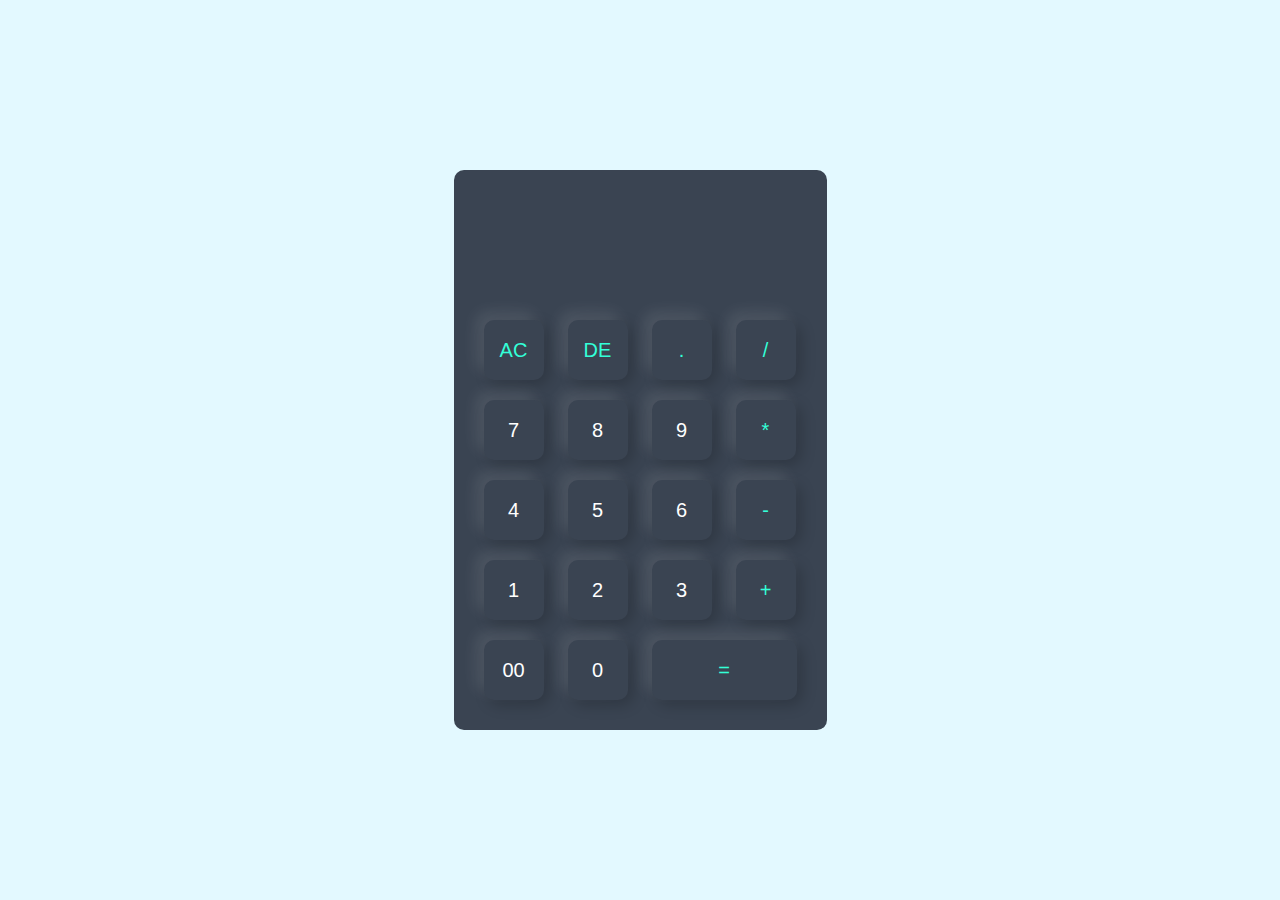
<file: Calculator/index.html>
<!DOCTYPE html>
<html lang="en">
<head>
    <meta charset="UTF-8">
    <meta name="viewport" content="width=device-width, initial-scale=1.0">
    <link rel="stylesheet" href="style.css">
    <title>Calculator</title>
</head>
<body>
    <div class="container">
        <div class="calculator">
        <form>
        <div class="display">
        <input type="text" name="display">
        </div>
        <div>
            <input type="button" value="AC" onclick="display.value=''" class="operator">
            <input type="button" value="DE" onclick="display.value=display.value.toString().slice(0,-1)"  class="operator">
            <input type="button" value="."  onclick="display.value+='.'"  class="operator">
            <input type="button" value="/"  onclick="display.value+='/'"  class="operator">
        </div>
        <div>
            <input type="button" value="7" onclick="display.value+='7'">
            <input type="button" value="8" onclick="display.value+='8'">
            <input type="button" value="9" onclick="display.value+='9'">
            <input type="button" value="*" onclick="display.value+='*'"  class="operator">
        </div>
        <div>
            <input type="button" value="4" onclick="display.value+='4'">
            <input type="button" value="5" onclick="display.value+='5'">
            <input type="button" value="6" onclick="display.value+='6'">
            <input type="button" value="-" onclick="display.value+='-'"  class="operator">
        </div>
        <div>
            <input type="button" value="1" onclick="display.value+='1'">
            <input type="button" value="2" onclick="display.value+='2'">
            <input type="button" value="3" onclick="display.value+='3'">
            <input type="button" value="+" onclick="display.value+='+'"  class="operator">
        </div>
        <div>
            <input type="button" value="00" onclick="display.value+='00'">
            <input type="button" value="0"  onclick="display.value+='0'">
            <input type="button" value="="  onclick="display.value=eval(display.value)" class="equal operator">
        </div>
        </form>
        </div>
    </div>
</body>
</html>
</file>
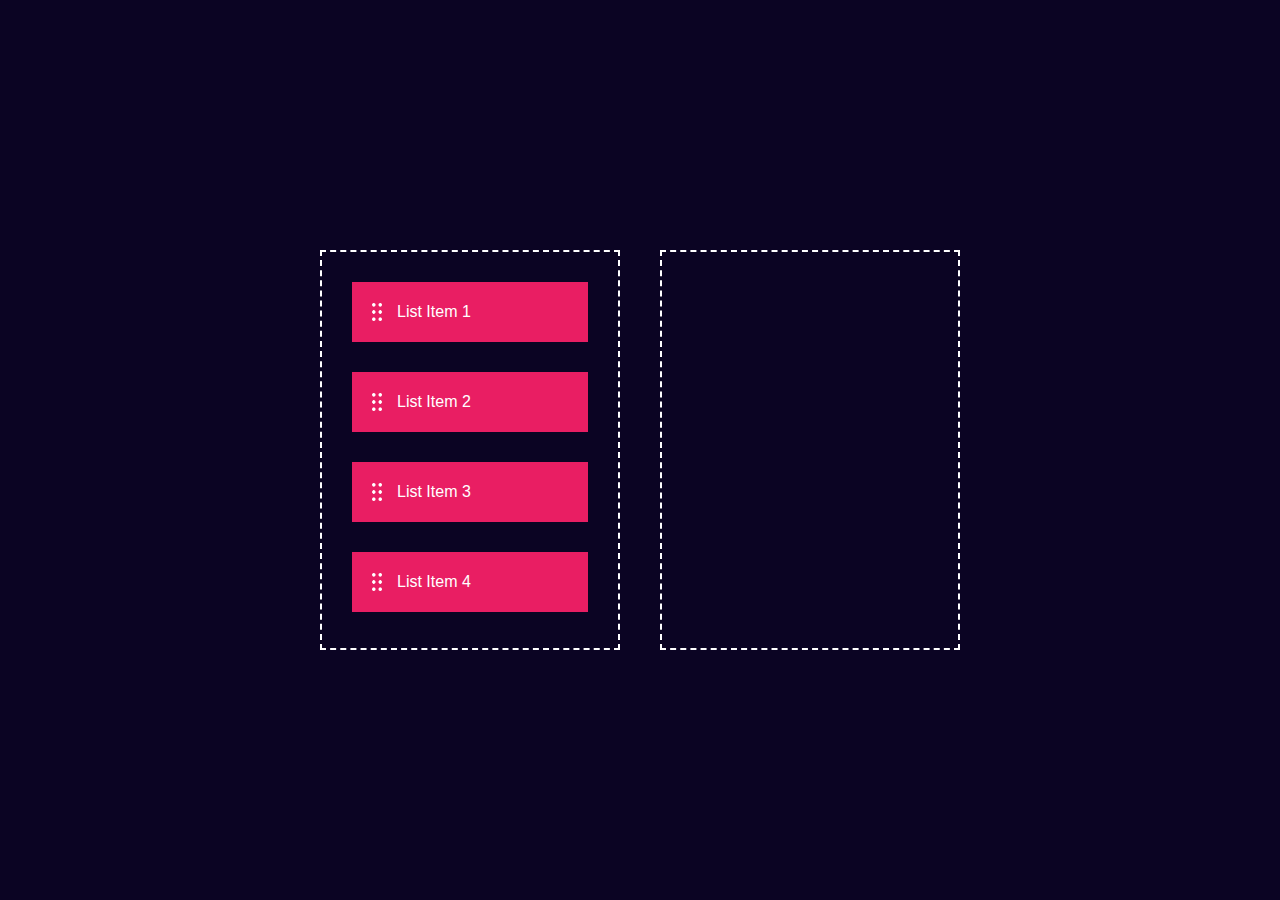
<file: Drag-Drop/index.html>
<!DOCTYPE html>
<html lang="en">
<head>
    <meta charset="UTF-8">
    <meta name="viewport" content="width=device-width, initial-scale=1.0">
    <link rel="stylesheet" href="style.css"></link>
    <title>Drag&Drop</title>
</head>
<body>
    <div class="container">
        <div id="left">
            <div class="list" draggable="true"><img src="images/drag_drop_icon.png" alt="drag icon">List Item 1</div>
            <div class="list" draggable="true"><img src="images/drag_drop_icon.png" alt="drag icon">List Item 2</div>
            <div class="list" draggable="true"><img src="images/drag_drop_icon.png" alt="drag icon">List Item 3</div>
            <div class="list" draggable="true"><img src="images/drag_drop_icon.png" alt="drag icon">List Item 4</div>
        </div>
        <div id="right"></div>
    </div>
    <script src="main.js"></script>
</body>
</html>
</file>
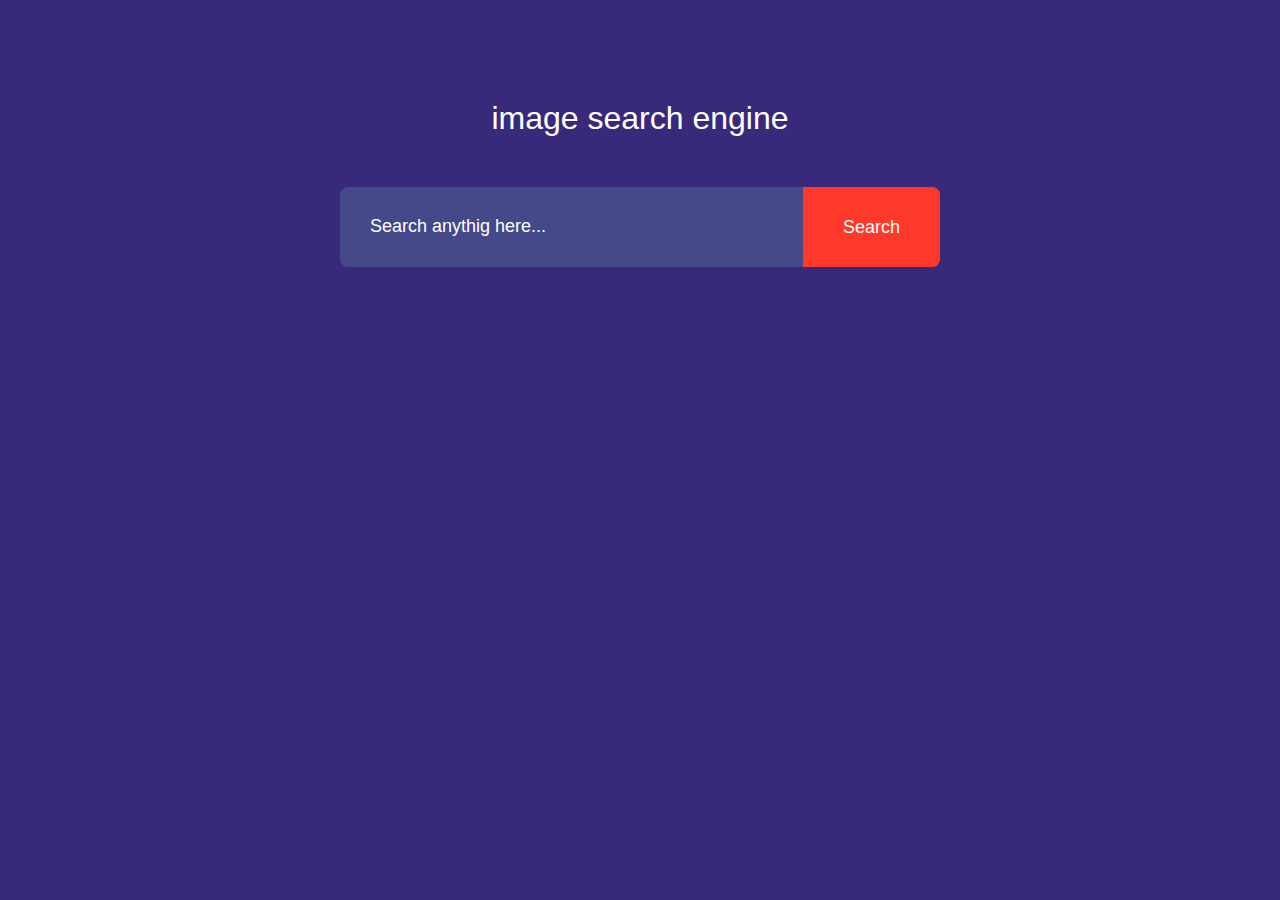
<file: Image Search Engine/index.html>
<!DOCTYPE html>
<html lang="en">
<head>
    <meta charset="UTF-8">
    <meta name="viewport" content="width=device-width, initial-scale=1.0">
    <link rel="stylesheet" href="./style.css"></link>
    <title>Image Search Engine</title>
</head>
<body>
    <h1>image search engine</h1>
    <form id="search-form">
        <input type="text" id="search-box" placeholder="Search anythig here...">
        <button>Search</button>
    </form>
    <div id="search-result"></div>
    <button id="show-more-btn">Show More</button>
    <script src="main.js"></script>
</body>
</html>
</file>
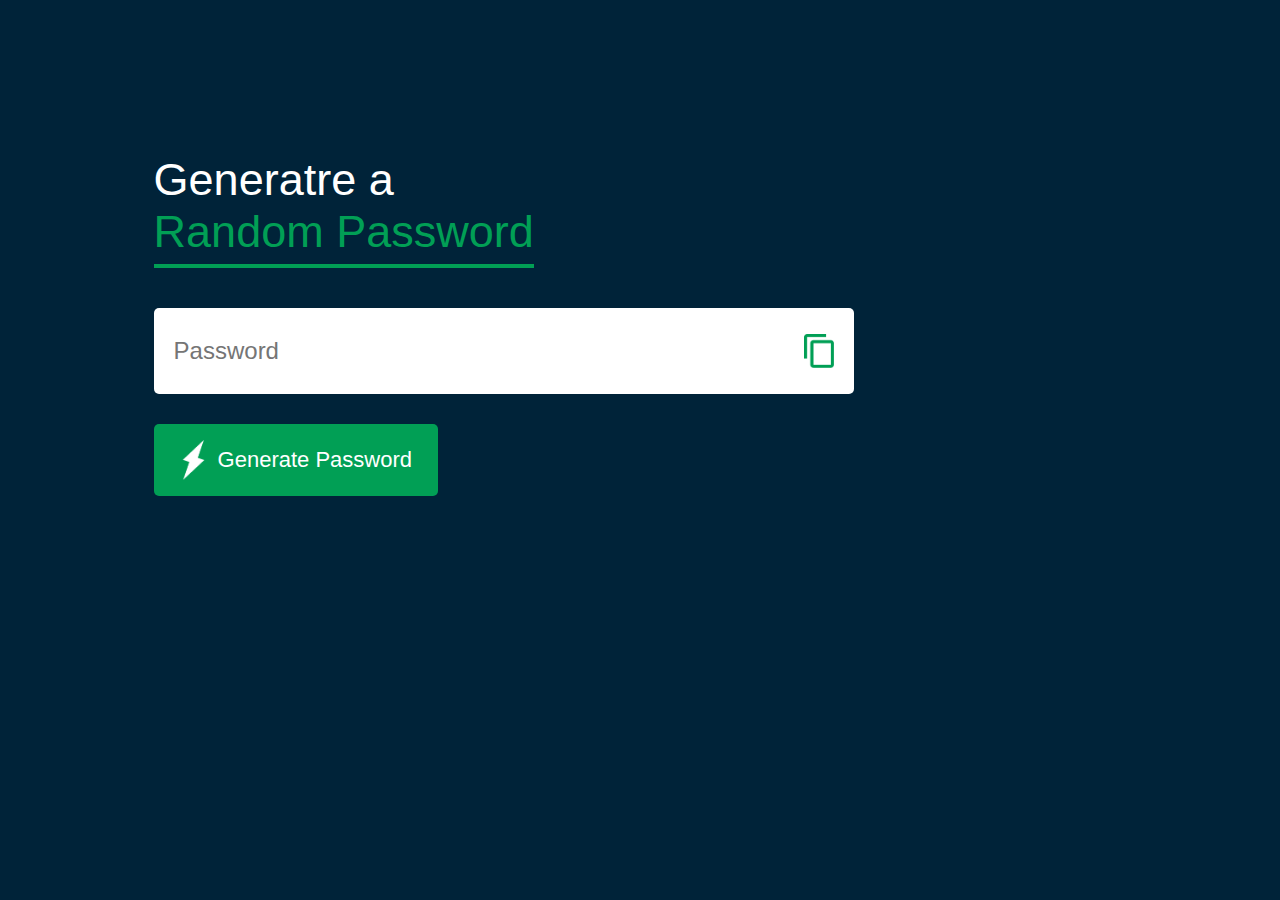
<file: Password_Generator/index.html>
<!DOCTYPE html>
<html lang="en">
<head>
    <meta charset="UTF-8">
    <meta name="viewport" content="width=device-width, initial-scale=1.0">
    <link rel="stylesheet" href="style.css">
    <title>Randow Password Generator</title>
</head>
<body>
   <div class="container">
     <h1>Generatre a <br><span>Random Password</span></h1>
     <div class="display">
        <input type="text" id="password" placeholder="Password">
        <img src="./images/copy.png" alt="copy icon" onclick="copyPassword()">
     </div>
     <button onclick=createPassword()><img src="./images/generate.png" alt="generate icon">Generate Password</button>
   </div> 
   <script src="main.js"></script>
</body>
</html>
</file>
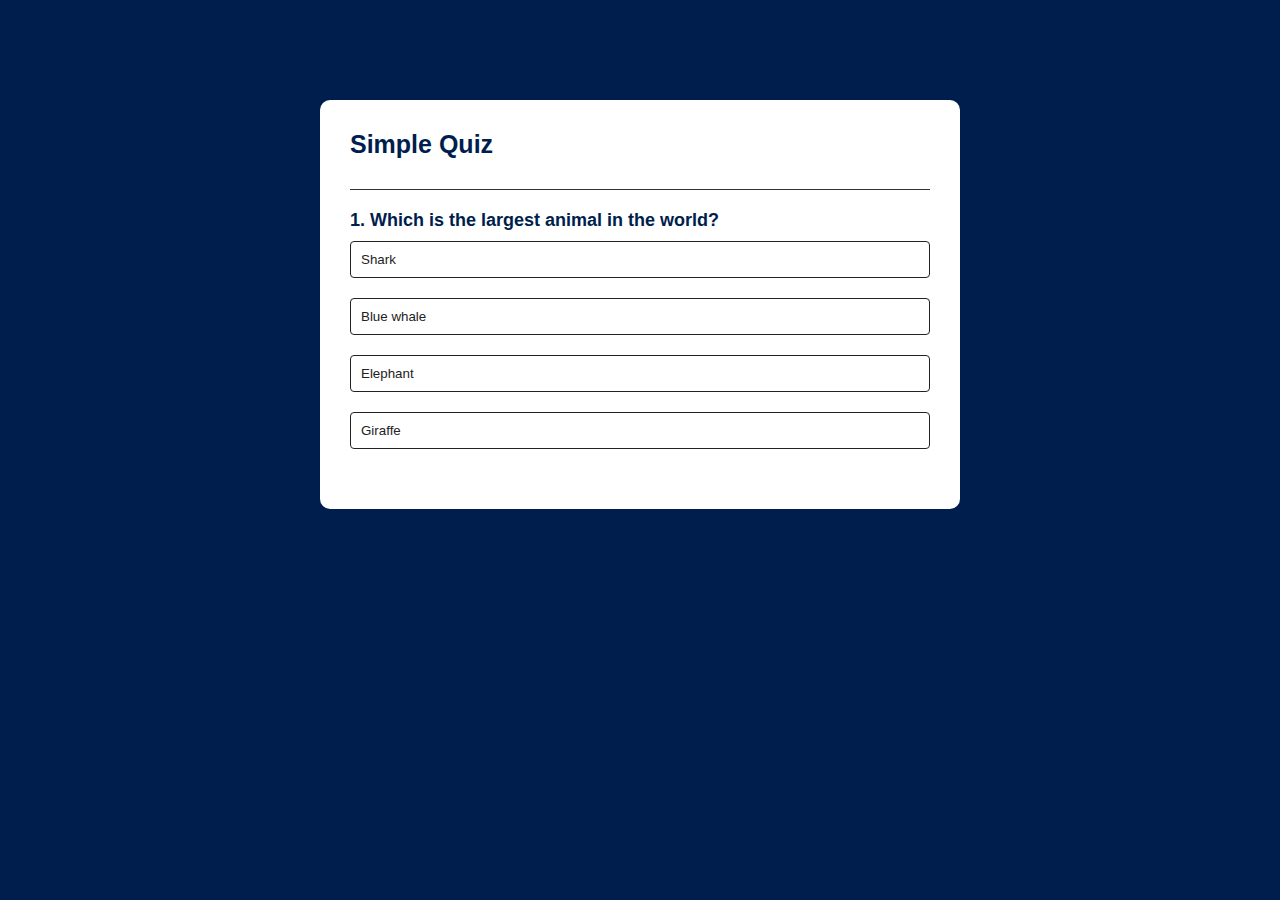
<file: Quiz-App/index.html>
<!DOCTYPE html>
<html lang="en">
<head>
    <meta charset="UTF-8">
    <meta name="viewport" content="width=device-width, initial-scale=1.0">
    <link rel="stylesheet" href="style.css"><link>
    <title>Quiz-App</title>
</head>
<body>
    <div class="app">
        <h1>Simple Quiz</h1>
        <div class="quiz">
            <h2 id="question">Question goes here</h2>
            <div id="answer-buttons">
            </div>
            <button id="next-btn">Next</button>
        </div>
    </div>

    <script src="main.js"></script>
</body>
</html>
</file>
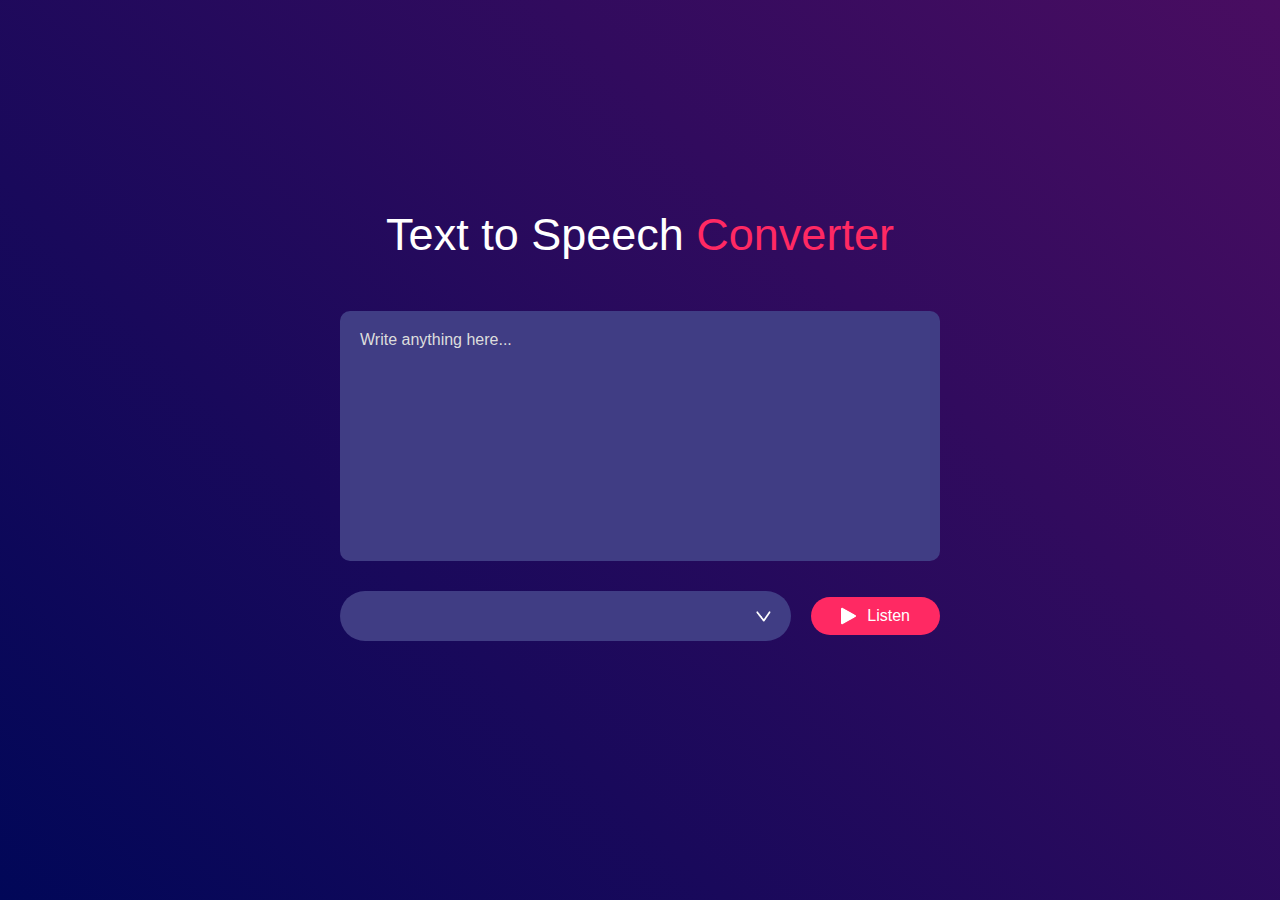
<file: Text-to-Speech/index.html>
<!DOCTYPE html>
<html lang="en">
<head>
    <meta charset="UTF-8">
    <meta name="viewport" content="width=device-width, initial-scale=1.0">
    <link rel="stylesheet" href="style.css"></link>
    <title>Text-to-Speech App</title>
</head>
<body>
    <div class="hero">
        <h1>Text to Speech <span>Converter</span></h1>
        <textarea placeholder="Write anything here..."></textarea>
        <div class="row">
            <select name="" id=""></select>
            <button><img src="images/play.png" alt="play icon">Listen</button>
        </div>
    </div>
    <script src="main.js"></script>
</body>
</html>
</file>
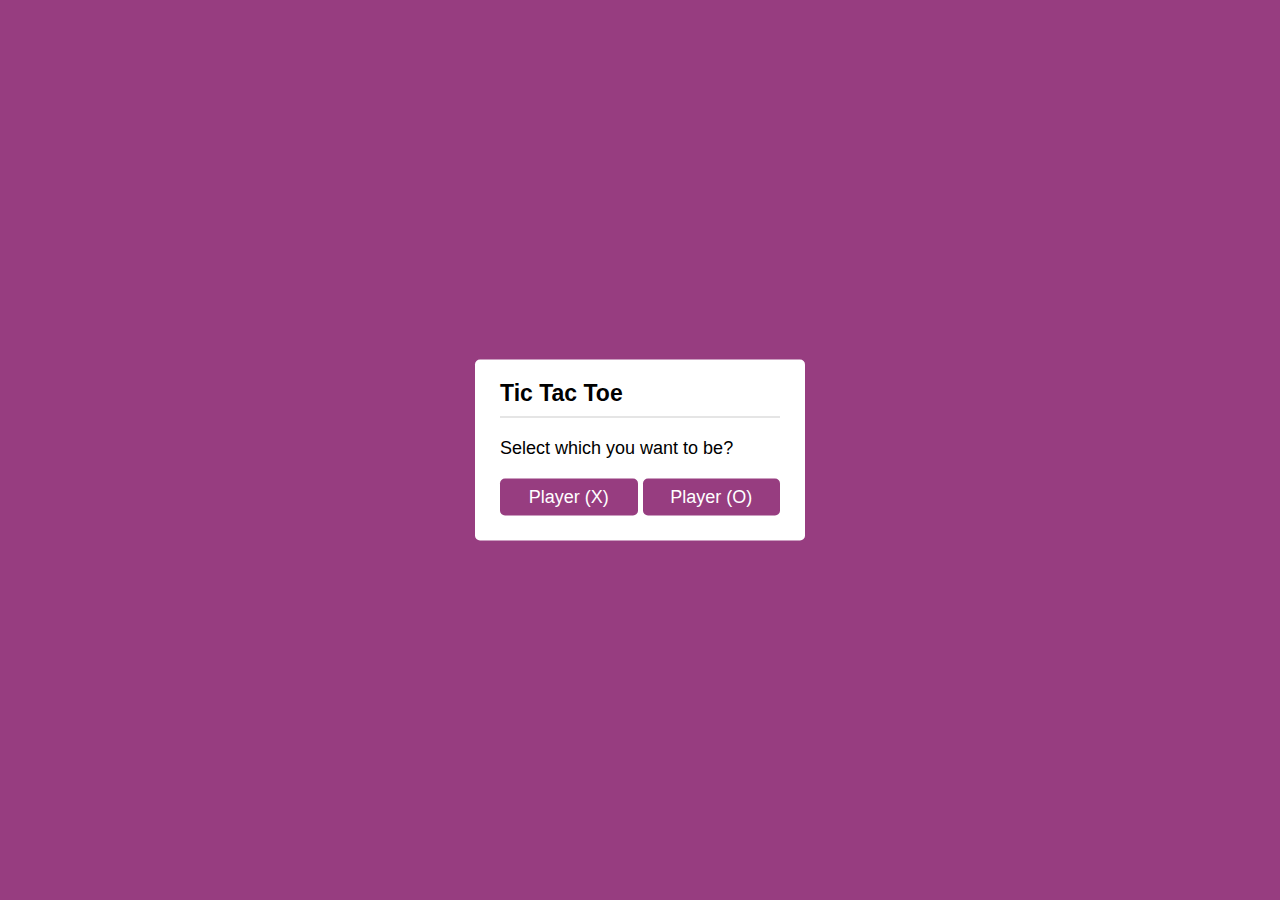
<file: Tic Tac Toe Game/index.html>
<!DOCTYPE html>
<html lang="en">
<head>
    <meta charset="UTF-8">
    <meta name="viewport" content="width=device-width, initial-scale=1.0">
    <link rel="stylesheet" href="style.css">
    <link rel="stylesheet" href="https://cdnjs.cloudflare.com/ajax/libs/font-awesome/6.0.0-beta3/css/all.min.css">
    <title>Tic Tac Toe Game</title>
</head>
<body>
    <!-- select Box -->
    <div class="select-box">
        <h1>Tic Tac Toe</h1>
        <div class="content">
            <div class="title">Select which you want to be?</div>
            <div class="options">
                <button class="playerX">Player (X)</button>
                <button class="playerO">Player (O)</button>
            </div>
        </div>
    </div>
    <!-- playboard Section -->
    <div class="play-board">
        <div class="details">
            <div class="players">
               <span class="Xturn">X's turn</span>
               <span class="Oturn">O's turn</span>
               <div class="slider"></div>
            </div>
        </div>
    <div class="paly-area">
        <section>
            <span class="box1"></span>
            <span class="box2"></span>
            <span class="box3"></span>
        </section>
        <section>
            <span class="box4"></span>
            <span class="box5"></span>
            <span class="box6"></span>
        </section>
        <section>
            <span class="box7"></span>
            <span class="box8"></span>
            <span class="box9"></span>
        </section>
    </div>
    </div>
    <!-- result-box -->
     <div class="result-box">
        <div class="won-text"></div>
        <div class="btn">
            <button>Repaly</button>
        </div>
     </div>
     <script src="./main.js"></script>


</body>
</html>
</file>
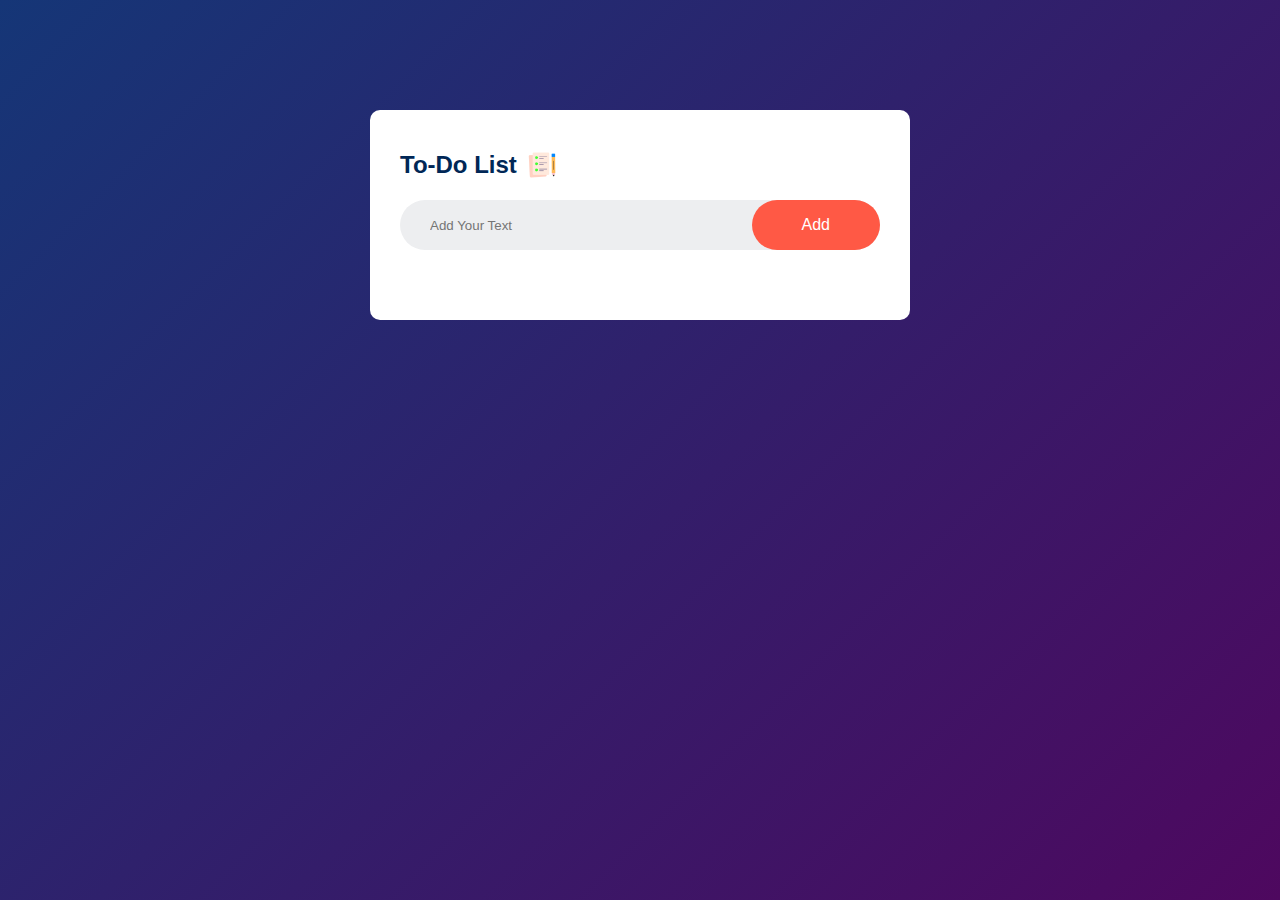
<file: To-do-list/index.html>
<!DOCTYPE html>
<html lang="en">
<head>
    <meta charset="UTF-8">
    <meta name="viewport" content="width=device-width, initial-scale=1.0">
    <link rel="stylesheet" href="style.css"></link>
    <title>To-Do-List</title>
</head>
<body>
    <div class="container">
        <div class="todo-app">
            <h2>To-Do List <img src="./images/images/icon.png" alt="icon"></h2>
            <div class="row">
                <input type="text" id="input-box" placeholder="Add Your Text">
                <button onclick=addTask()>Add</button>
            </div>
            <ul id="list-container">
               
            </ul>
        </div>
    </div>
    <script src="main.js"></script>
</body>
</html>
</file>
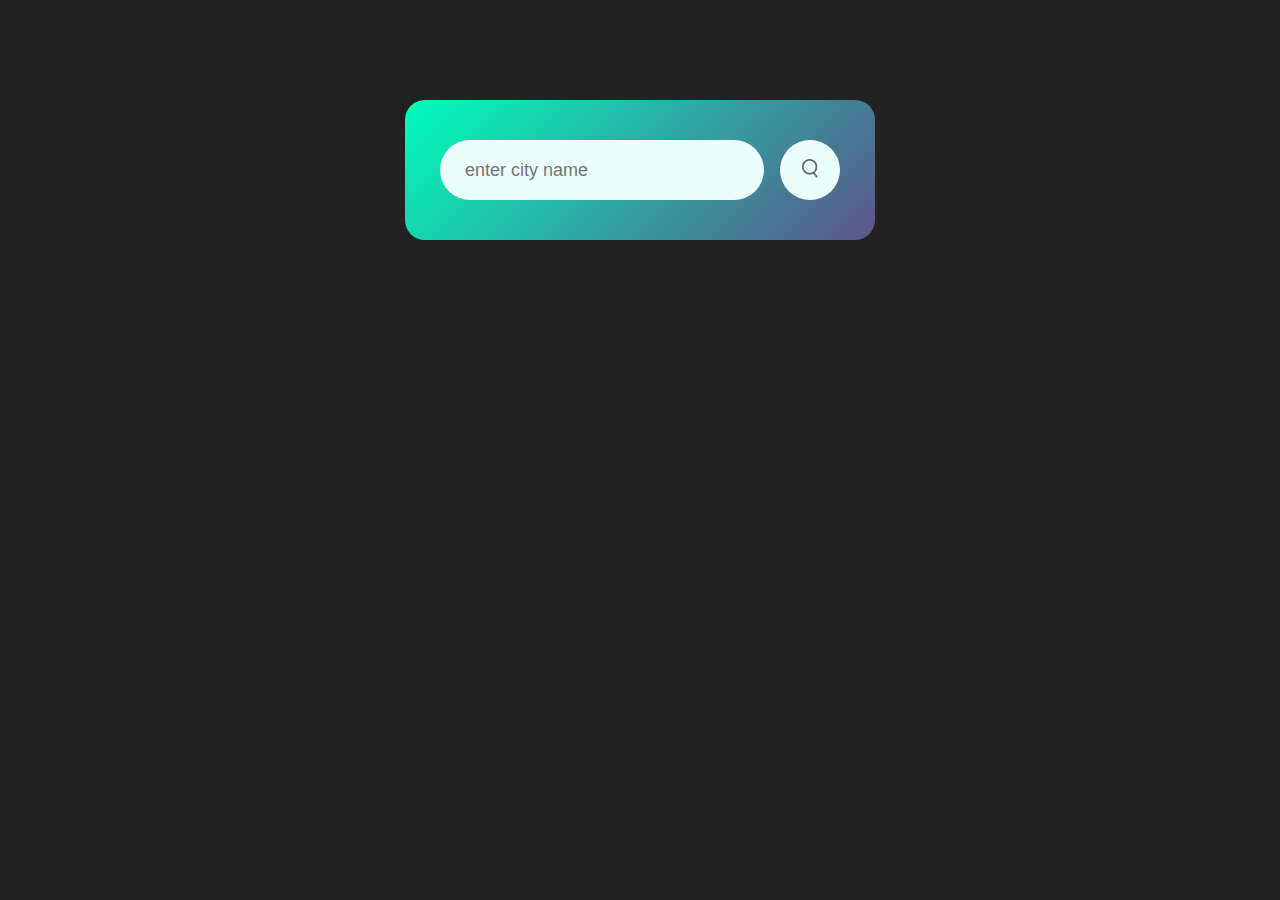
<file: Weather-App/index.html>
<!DOCTYPE html>
<html lang="en">
<head>
    <meta charset="UTF-8">
    <meta name="viewport" content="width=device-width, initial-scale=1.0">
    <title>Weather App</title>
    <link rel="stylesheet" href="style.css">
</head>
<body>
    <div class="card">
        <div class="search">
            <input type="text" placeholder="enter city name" spellcheck="false">
            <button><img src="images/search.png" alt="search img"></button>
        </div>
        <div class="error">
            <p>Invalid City Name</p>
        </div>
        <div class="weather">
            <img src="images/rain.png" alt="weather image" class="weather-icon">
            <h1 class="temp">22°c</h1>
            <h2 class="city">New York</h2>
            <div class="details">
                <div class="col">
                   <img src="images/humidity.png" alt="weather">
                   <div>
                        <p class="humidity">50%</p>
                        <p>Humidity</p>
                   </div>          
                </div>
                <div class="col">
                    <img src="images/wind.png" alt="weather">
                    <div>
                         <p class="wind">15 Km/h</p>
                         <p>Wind Speed</p>
                    </div>          
                 </div>
            </div>
        </div>
    </div>
    <script src="main.js"></script>
</body>
</html>
</file>
<file: Calculator/style.css>
*{
    margin: 0;
    padding: 0;
    font-family: 'Poppins' sans-serif;
    box-sizing: border-box;
}
.container{
    width: 100%;
    height: 100vh;
    background-color: #e3f9ff;
    display: flex;
    align-items: center;
    justify-content: center;
}
.calculator{
    background: #3a4452;
    padding: 20px;
    border-radius: 10px;
}
.calculator form input{
    border: 0;
    outline: 0;
    width: 60px;
    height: 60px;
    border-radius: 10px;
    box-shadow: -8px -8px 15px rgba(255,255,255,0.1),5px 5px 15px rgba(0,0,0,0.2);
    background: transparent;
    font-size: 20px;
    color: #fff;
    cursor: pointer;
    margin: 10px;
}
form .display{
    display: flex;
    justify-content: flex-end;
    margin: 20px 0;
}
form .display input{
    text-align: right;
    flex: 1;
    font-size: 45px;
    box-shadow: none;
}
form input.equal{
    width: 145px;
}
form input.operator{
    color: #33ffd8;
}
</file>
<file: Drag-Drop/style.css>
*{
    padding: 0;
    margin: 0;
    box-sizing: border-box;
    font-family: 'Poppins' , sans-serif;
}
.container{
    width: 100%;
    min-height: 100vh;
    background: #0b0423;
    display: flex;
    justify-content: center;
    align-items: center;
}
#left,#right{
    width: 300px;
    min-height: 400px;
    margin: 20px;
    border: 2px dashed #fff;
}
.list{
    background: #e91e63;
    height: 60px;
    margin: 30px;
    color: #fff;
    display: flex;
    align-items: center;
    cursor: grab;
}
.list img{
    width: 10px;
    margin-left: 20px;
    margin-right: 15px;
}
</file>
<file: Image Search Engine/style.css>
*{
    margin: 0;
    padding: 0;
    box-sizing: border-box;
    font-family: 'Poppins' , sans-serif;
}
body{
    background-color: #39297b;
    color: white;
}
h1{
    text-align: center;
    margin: 100px auto 50px;
    font-weight: 500;
}
form{
    width: 90%;
    max-width: 600px;
    margin: auto;
    height: 80px;
    background-color: #434989;
    display: flex;
    align-items: center;
    border-radius: 8px;
}
form input{
    flex:1;
    height: 100%;
    border: 0;
    outline: 0;
    background: transparent;
    color: white;
    padding: 0 30px;
}
form  button{
    padding: 0 40px;
    height: 100%;
    background-color: #ff3929;
    font-size: 18px;
    border: 0;
    outline: 0;
    color: #fff;
    border-top-right-radius: 8px;
    border-bottom-right-radius: 8px;
    cursor: pointer;
}
::placeholder{
    color: white;
    font-size: 18px;
}
#show-more-btn{
    background-color: #ff3929;
    color: #fff;
    border: 0;
    outline: 0;
    padding: 10px 20px;
    border-radius: 4px;
    margin: 10px auto 100px;
    cursor: pointer;
    display: none;
}
#search-result{
    width: 80%;
    margin: 100px auto 50px;
    display: grid;
    grid-template-columns: 1fr 1fr 1fr;
    grid-gap: 40px;
}
#search-result img{
    width:100%;
    height: 230px;
    object-fit: cover;
    border-radius: 5px;
}
</file>
<file: Password_Generator/style.css>
*{
    margin: 0;
    padding: 0;
    font-family: 'Poppins', sans-serif;
    box-sizing: border-box;
}
body{
    background-color: #002339;
    color: #fff;
}
.container{
    margin: 12%;
    width: 90%;
    max-width: 700px;
}
.display{
    width: 100%;
    margin-top: 50px;
    margin-bottom: 30px;
    background: #fff;
    color: #333;
    display: flex;
    align-items: center;
    justify-content: space-between;
    padding: 26px 20px;
    border-radius: 5px;
}
.container h1{
    font-weight: 500;
    font-size: 45px;
}
.container h1 span{
    color: #019f55;
    border-bottom: 4px solid #019f55;
    padding-bottom: 7px;
}
.display img{
    width: 30px;
    cursor: pointer;
}
.display input{
    border: 0;
    outline: 0;
    font-size: 24px;
}
.container button img{
    width:28px ;
    margin-right: 10px;
}
.container button{
    border: 0;
    outline: 0;
    background: #019f55;
    color: #fff;
    font-size: 22px;
    font-weight: 300;
    display: flex;
    justify-content: center;
    align-items: center;
    padding: 16px 26px;
    border-radius: 5px;
    cursor: pointer;
}
</file>
<file: Quiz-App/style.css>
*{
    margin: 0;
    padding: 0;
    box-sizing: border-box;
    font-family: 'Poppins' , sans-serif;
}
body{
    background: #001e4d;
}
.app{
    background: #fff;
    width: 90%;
    max-width: 50%;
    margin: 100px auto 0;
    border-radius: 10px;
    padding:30px;

}
.app h1{
    font-size: 25px;
    color: #001e4d;
    font-weight: 600;
    border-bottom: 1px solid #333;
    padding-bottom: 30px;
}
.quiz{
    padding: 20px 0;   
}
.quiz h2{
    font-size: 18px;
    color: #001e4d;
    font-weight: 600;
}
.btn{
    background: #fff;
    color: #222;
    font-weight: 500;
    width: 100%;
    border: 1px solid #222;
    padding: 10px;
    margin: 10px 0;
    text-align: left;
    border-radius: 4px;
    cursor: pointer;
    transition: all 0.3s;
}
.btn:hover:not([disabled]){
    background: #222;
    color: #fff;
}
.btn:disabled{
    cursor: no-drop;
}
#next-btn{
    background: #001e4d;
    color: #fff;
    font-weight: 500;
    width: 150px;
    border: 0;
    padding: 10px;
    margin: 20px auto 0;
    border-radius: 4px;
    cursor: pointer;
    display: none;
}
.correct{
    background: #9aeabc; 
}
.inCorrect{
    background: #ff9393;
}
</file>
<file: Text-to-Speech/style.css>
*{
    padding: 0;
    margin: 0;
    box-sizing: border-box;
    font-family: 'Poppins' , sans-serif;
}
.hero{
    width: 100%;
    min-height: 100vh;
    background:linear-gradient(45deg,#010758,#490d61);
    display: flex;
    align-items: center;
    justify-content: center;
    flex-direction: column;
}
.hero h1{
    font-size: 45px;
    font-weight: 500;
    margin-top: -50px;
    margin-bottom: 50px;
    color: white;
}
.hero h1 span{
    color: #ff2963;
}
textarea{
    width: 600px;
    height: 250px;
    background: #403d84;
    color: white;
    font-size: 15px;
    border: 0;
    outline: 0;
    padding: 20px;
    border-radius: 10px;
    resize: none;
    margin-bottom: 30px;
}
textarea::placeholder{
    font-size: 16px;
    color: #ddd;
}
.row{
    width: 600px;
    display: flex;
    align-items: center;
    gap: 20px;
}
button{
    background: #ff2963;
    color: #fff;
    font-size: 16px;
    padding: 10px 30px;
    border-radius: 35px;
    border: 0;
    outline: 0;
    cursor: pointer;
    display: flex;
    align-items: center;
}
button img{
    width: 16px;
    margin-right: 10px;
}
select{
    flex: 1;
    color: #fff;
    background: #403d84;
    height: 50px;
    padding: 0 20px;
    outline: 0;
    border: 0;
    border-radius: 35px;
    appearance: none;
    background-image: url('./images/dropdown.png');
    background-repeat: no-repeat;
    background-size: 15px;
    background-position-x:calc(100% - 20px) ;
    background-position-y:20px ;
}
</file>
<file: Tic Tac Toe Game/style.css>
*{
    margin: 0;
    padding: 0;
    box-sizing: border-box;
    font-family: "Poppins" , sans-serif;
}
body{
    background-color: #973d80;
}
.select-box , .play-board , .result-box{
    position: absolute;
    top: 50%;
    left: 50%;
    transform: translate(-50% , -50%);
    transition: all 0.3s ease;
}
.select-box{
    background: white;
    padding: 20px 25px 25px;
    border-radius: 5px;
    max-width: 330px;
    width: 100%;
    transition: all 0.3s ease;
}
.select-box.hide{
    opacity: 0;
    pointer-events: none;
    transform: translate(-50% , -50%) scale(0.9);
}
.select-box h1{
    font-size: 23px;
    font-weight: 600;
    padding-bottom: 10px;
    border-bottom: 1px solid #ccc;
}
.select-box .title{
    font-size: 18px;
    font-weight: 500;
    margin: 20px 0;
}
.select-box .options{
    display: flex;
    width: 100%;
}
.select-box button{
    width: 100%;
    font-size: 18px;
    font-weight: 500;
    border: none;
    padding: 8px 0;
    outline: none;
    background-color: #973d80;
    border-radius: 5px;
    color: white;
    cursor: pointer;
    transition: all 0.3 ease;
}
.select-box button:hover,
.result-box .btn button:hover{
    transform: scale(0.96);
}
.options button.playerX{
    margin-right: 5px;
}
.options button.playeY{
    margin-left: 5px;
}
.play-board{
    opacity: 0;
    pointer-events: none;
    transform: translate(-50% , -50%) scale(0.9);
}
.players.active span:first-child{
    color: #973d80;
}
.players.active span:nth-child(2){
    color: white;
}
.players.active .slider{
    left: 50%;
}
.play-board.show{
    opacity: 1;
    pointer-events: auto;
    transform: translate(-50% , -50%) scale(1);
}
.play-board .details{
    background: white;
    padding: 7px;
    border-radius: 5px;
}
.play-board .details .players{
    display: flex;
    width: 100%;
    justify-content: space-between;
    position: relative;
}
.play-board .details span{
    width: 100%;
    border-radius: 5px;
    padding: 7px 0;
    font-size: 19px;
    font-weight: 500;
    cursor: default;
    text-align: center;
    color: #973d80;
    position: relative;
    z-index: 5;
    transition: all 0.3s ease;
}
.details span:first-child{
    color: white;
}
.details .slider{
    position: absolute;
    top: 0;
    left: 0;
    height: 100%;
    width: 50%;
    background-color: #973d80;
    border-radius: 5px;
    z-index: 2;
}
.play-board .paly-area{
    margin-top: 20px;   
}
.play-board section{
    display: flex;
}
.play-board section span{
    display: block;
    margin: 2px;
    height: 80px;
    width: 80px;
    background: white;
    border-radius: 5px;
    font-size: 40px;
    text-align: center;
    line-height: 80px;
    color: #973d80;
}
.result-box{
    background-color: white;
    padding: 20px;
    border-radius: 5px;
    max-width: 350px;
    width: 100%;
    /* display: none; */
    opacity: 0;
    pointer-events: none;
    transform: translate(-50% , -50%) scale(0.9);
}
.result-box.show{
    opacity: 1;
    pointer-events: auto;
    transform: translate(-50% , -50%) scale(1);
}
.result-box .won-text{
    font-size: 25px;
    font-weight: 500;
    display: flex;
    justify-content: center;
}
.result-box .won-text p{
    font-weight: 600;
    margin: 0 5px;
}
.result-box .btn{
    display: flex;
    margin-top: 20px;
    justify-content: center;
}
.result-box .btn button{
    font-size: 18px;
    font-weight: 500;
    border: none;
    padding: 8px 20px;
    outline: none;
    background-color: #973d80;
    border-radius: 5px;
    color: white;
    cursor: pointer;
    transition: all 0.3 ease;
}
</file>
<file: To-do-list/style.css>
*{
    margin: 0;
    padding: 0;
    font-family: 'Poppins',sans-serif;
    box-sizing: border-box;
}
.container{
    width: 100%;
    min-height: 100vh;
    background: linear-gradient(135deg,#153677,#4e085f);
    padding: 10px;

}
.todo-app{
    width: 100%;
    max-width: 540px;
    background-color: #fff;
    margin: 100px auto 20px;
    padding: 40px 30px 70px;
    border-radius: 10px;
}
.todo-app h2{
    color: #002756;
    display: flex;
    align-items: center;
    margin-bottom: 20px;
}
.todo-app h2 img{
    width: 30px;
    margin-left: 10px;
}
.row{
    display: flex;
    align-items: center;
    justify-content: space-between;
    background: #edeef0;
    border-radius: 30px;
    padding-left: 20px;
}
input{
    flex: 1;
    border: none;
    outline: none;
    background: transparent;
    padding: 10px;
    font-weight: 14px;
}
button{
   border: none;
   outline: none;
   padding: 16px 50px;
   background: #ff5945;
   color: #fff;
   font-size: 16px;
   cursor: pointer;
   border-radius: 40px;
}
ul li{
    list-style: none;
    font-size: 17px;
    padding: 12px 8px 12px 50px;
    cursor: pointer;
    user-select: none;
    position: relative;
}
ul li::before{
    content: '';
    position: absolute;
    width: 28px;
    height: 28px;
    border-radius: 50%;
    background-image: url(./images/images/unchecked.png);
    background-position: center;
    background-size: cover;
    left: 8px;
    top: 12px;
}
ul li.checked{
    color: #555;
    text-decoration: line-through;

}
ul li.checked::before{
    background-image: url(./images/images/checked.png);
}
ul li span{
    position: absolute;
    right: 0;
    top: 5px;
    width: 40px;
    height: 40px;
    font-size: 22px;
    color: #555;
    line-height: 40px;
    text-align: center;
    border-radius: 50%;
}
ul li span:hover{
    background: #edeef0;
}
</file>
<file: Weather-App/style.css>
*{
    padding: 0;
    margin: 0;
    font-family:'Poppins',sans-serif;
    box-sizing: border-box;
}
body{
    background-color: #222;
}
.card{
    max-width: 470px;
    width: 90%;
    background: linear-gradient(135deg,#00feba,#5b548a);
    color: #fff;
    margin: 100px auto 0;
    border-radius: 20px;
    padding: 40px 35px;
    text-align: center;
}
.search{
    width: 100%;
    display: flex;
    align-items: center;
    justify-content: space-between;
}
.search input{
    border: 0;
    outline: 0;
    background-color: #ebfffc;
    color: #555;
    padding: 10px 25px;
    height: 60px;
    border-radius: 30px;
    flex: 1;
    margin-right: 16px;
    font-size: 18px;
}
.search button{
    border: 0;
    outline: 0;
    background-color: #ebfffc;
    border-radius: 50%;
    width: 60px;
    height: 60px;
    cursor: pointer;
}
.search button img{
    width: 16px;

}
.weather-icon{
    width: 170px;
    margin-top: 30px;
}
.weather h1{
    font-size: 80px;
    font-weight: 500;

}
.weather h2{
    font-size: 45px;
    font-weight: 400;
    margin-top: -10px;
}
.details{
    display: flex;
    justify-content: space-between;
    align-items: center;
    padding: 0 20px;
    margin-top: 50px;
}
.col{
    display: flex;
    align-items: center;
    text-align: left;
}
.col img{
    width: 40px;
    margin-right: 10px;
}
.humidity, .wind{
    font-size: 28px;
    margin-top: -6px;
}
.weather{
    display: none;
}
.error{
    display: none;
    margin-left: 10px;
    text-align: left;
    font-size: 14px;
    margin-top: 10px;
}
</file>
